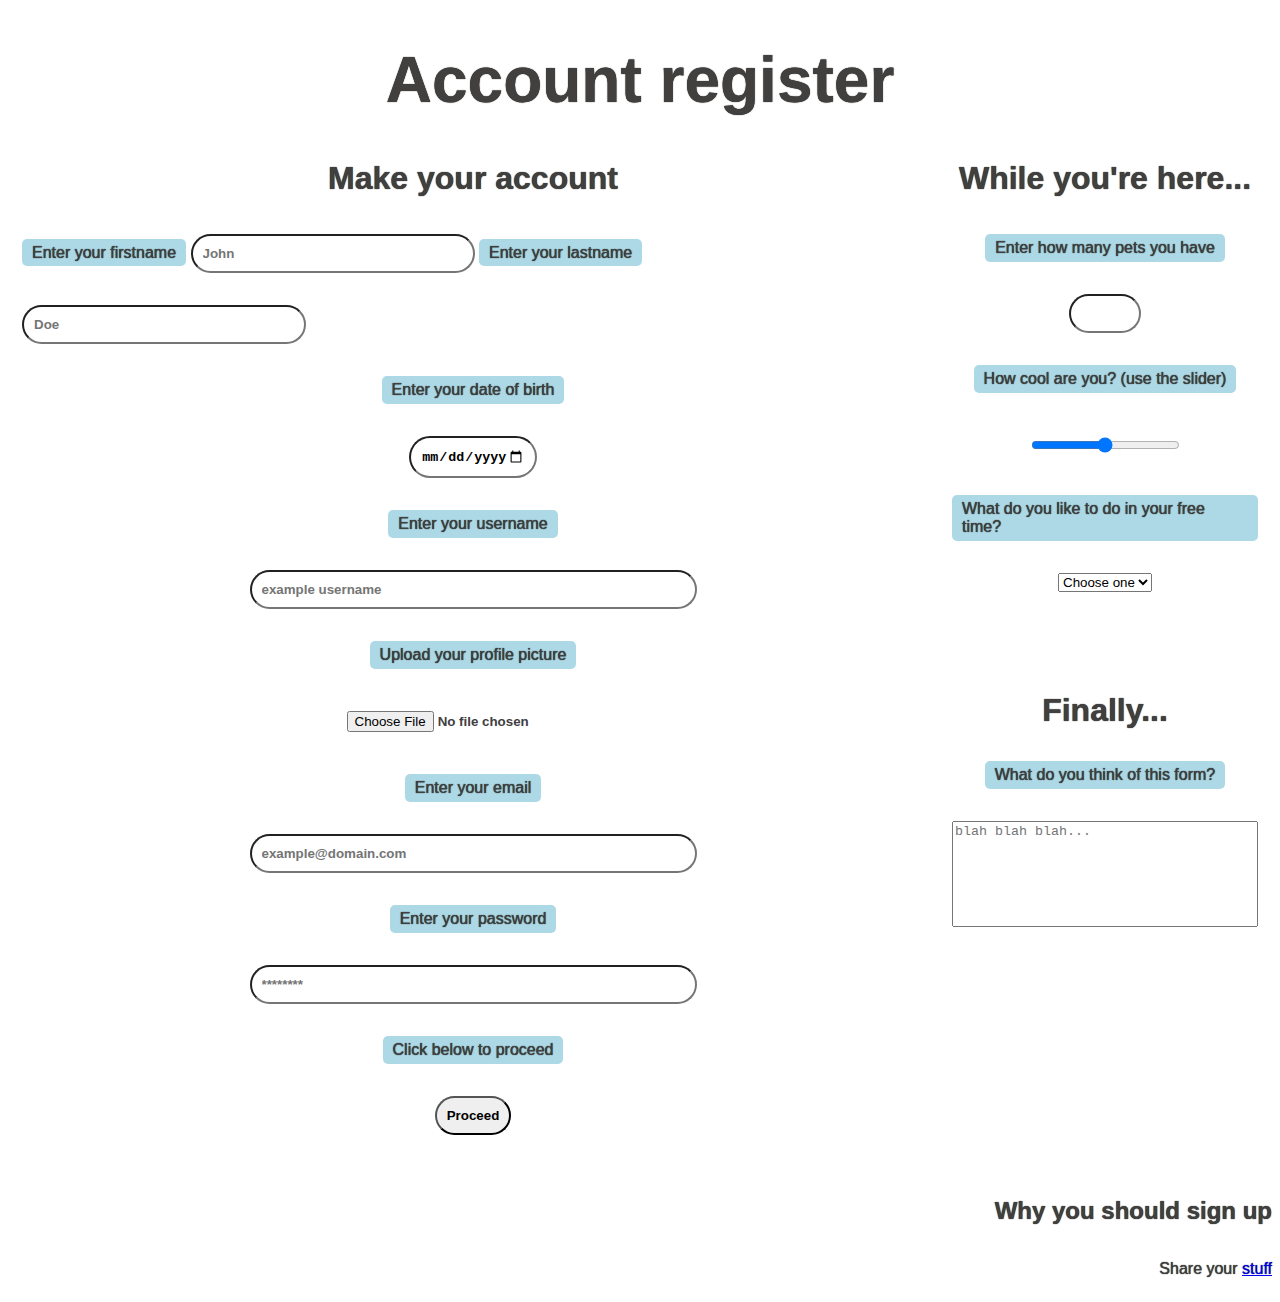
<file: index.html>
<!DOCTYPE html>
<html>
    <head>
        <title>form assignment html</title>
        <link href="style.css" rel="stylesheet">
    </head>
    <body>
        <header>
            <h1>Account register</h1>
        </header>
        <section id="register">
        <form>
            <fieldset>
                <legend>Make your account</legend>
                <div>
                <label id="fname" for="fname">Enter your firstname</label>
                <input type="text" id="fname" name="fname" placeholder="John" maxlength="20" size="30" required>
                <label id="lname" for="lname">Enter your lastname</label>
                <input type="text" id="lname" name="lname" placeholder="Doe" maxlength="20" size="30" required>
                </div>
                <label id="dob" for="dob">Enter your date of birth</label>
                <input type="date" id="date" name="date" max="2022-12-31">
                <label type="username" id="username">Enter your username</label>
                <input type="text" id="username" name="username" placeholder="example username" maxlength="20" size="50" required>
                <label id="pp" for="pp">Upload your profile picture</label>
                <input type="file" id="pp" name="pp" accept="image/jpg, image/png">
                <label id="email" for="email">Enter your email</label>
                <input id="email" name="email" placeholder="example@domain.com" maxlength="20" size="50" required>
                <label id="password" for="password">Enter your password</label>
                <input id="password" name="password" placeholder="********" maxlength="20" size="50" required>
                <label id="submit" for="submit">Click below to proceed</label>
                <input type="submit" id="submit" name="submit" value="Proceed">
            </fieldset>
            <fieldset>
                <legend>While you're here...</legend>
                <label id="pets" for="pets">Enter how many pets you have</label>
                <input type="number" id="pets" name="pets" min="0" max="99">
                <label id="cool" for="cool">How cool are you? (use the slider)</label>
                <input type="range" name="cool" id="cool" min="0" max="100">
                <label id="hobby" for="hobby">What do you like to do in your free time?</label>
                <select id="hobby" name="hobby">
                    <option value="choose" disabled selected>Choose one</option>
                    <option value="sports">Sports</option>
                    <option value="games">Games</option>
                    <option value="movies">Movies</option>
                </select>
                <legend id="finally">Finally...</legend>
                <label for="feedback">What do you think of this form?</label>
                <textarea name="feedback" id="feedback" placeholder="blah blah blah..."></textarea>
            </fieldset>
        </form>
        <div class="while">
            <h2>Why you should sign up</h2>
            <p>Share your <a href="inbetween.html">stuff</a></p>
        </div>
    </section>
    </body>
</html>
</file>
<file: style.css>
body {
    font-family: Arial, Helvetica, sans-serif;
    color: rgb(65, 64, 63);
    text-shadow: 0px 0px 1px black;
    background: white;
}

header {
    text-align: center;
    font-size: 2rem;
    margin-bottom: 2rem;
}


form {
    border-style: none;
    display: flex;
}

fieldset {
    display: flex;
    flex-direction: column;
    border-style: none;
    align-items: center;
}

legend {
    text-align: center;
    margin-bottom: 2rem;
    font-weight: bold;
    font-size: 2rem;
}

label {
    background: lightblue;
    padding: 5px 10px;
    border-radius: 5px;
    margin-bottom: 2rem;
}

input {
    padding: 10px;
    border-radius: 30px;
    font-weight: bold;
    margin-bottom: 2rem;
}

input:focus {
    border: 5px solid lightblue;
}

.while {
    display: flex;
    flex-direction: column;
    align-items: end;
}

#finally {
    margin-top: 100px;
}

#feedback {
    width: 300px;
    height: 100px;
    resize: none;
}

#media {
    display: flex;
    flex-direction: column;
    align-items: center;
}
</file>
